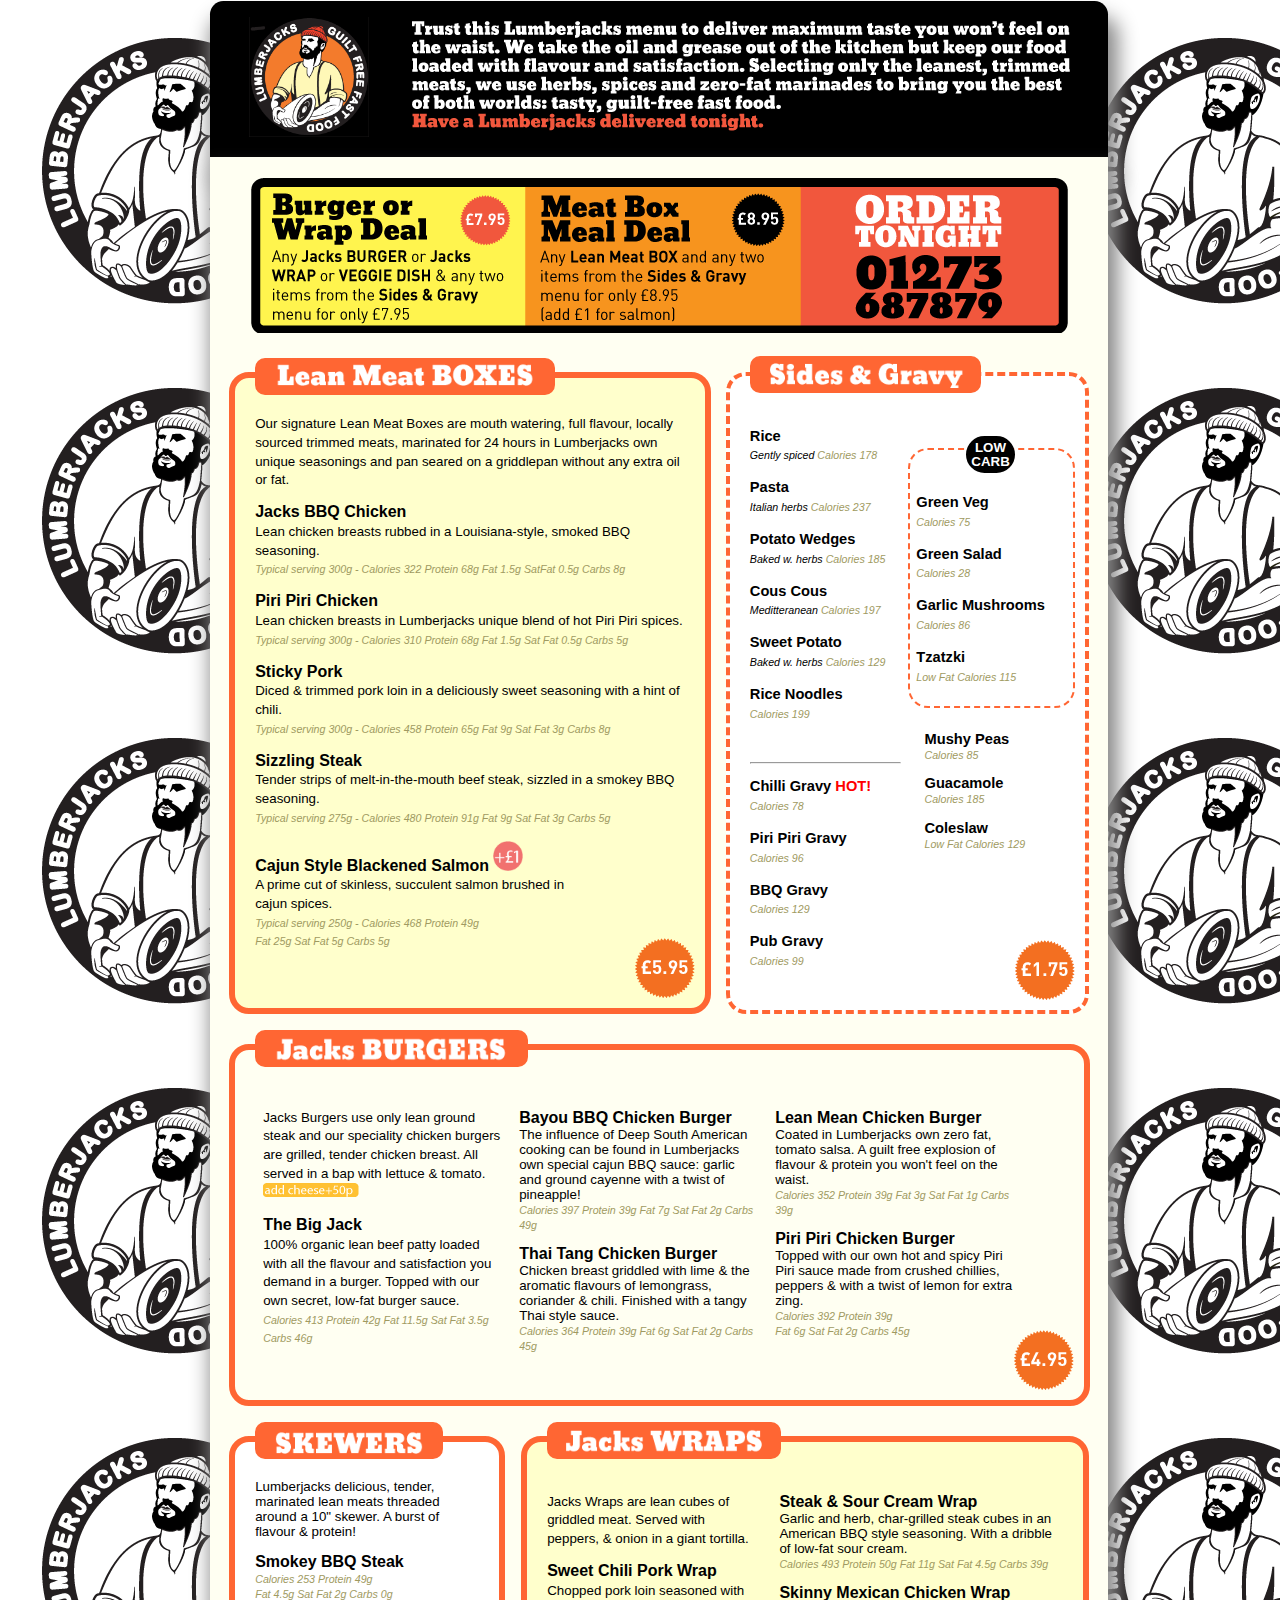
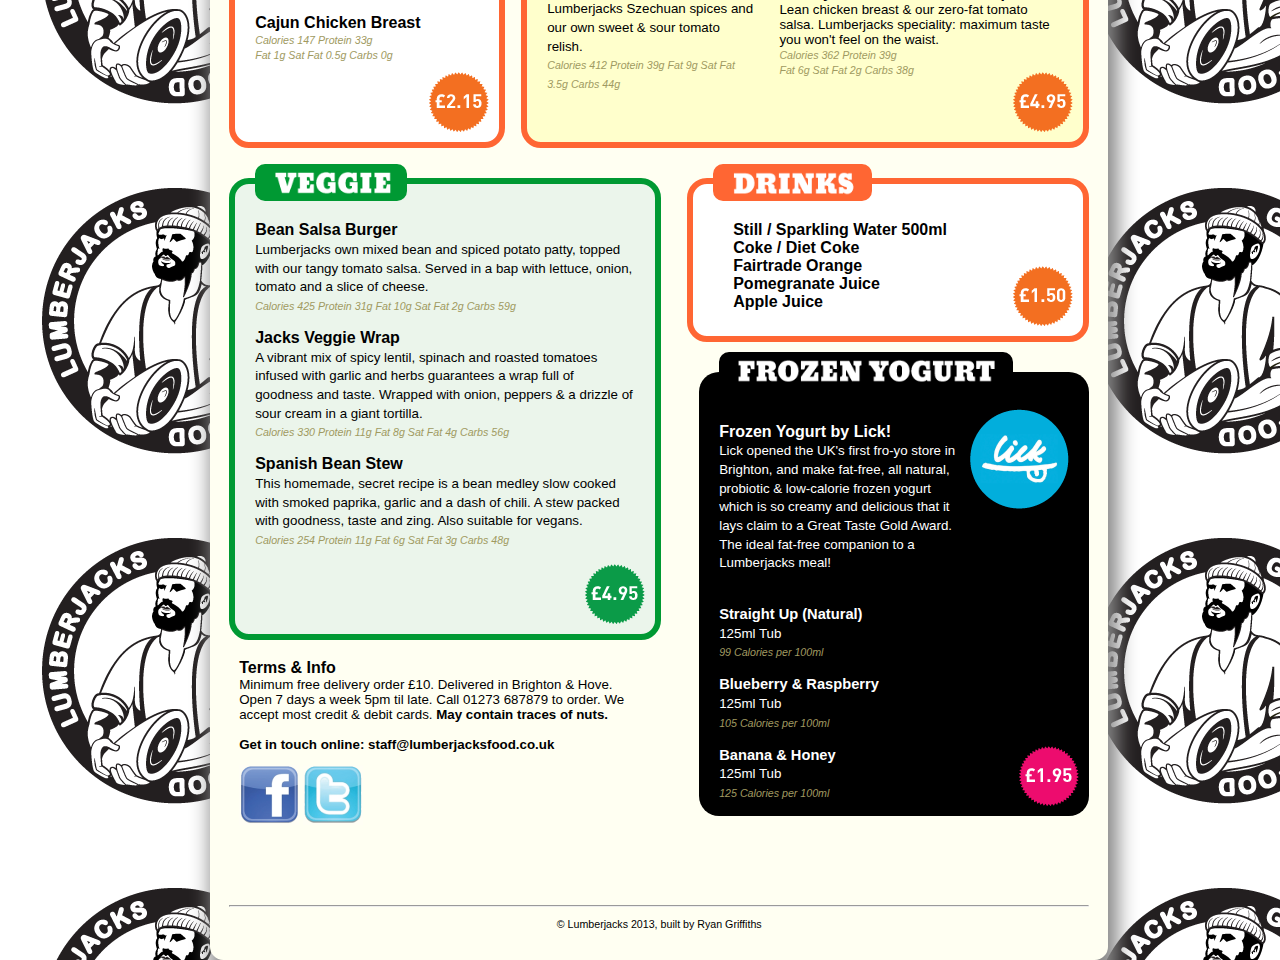
<file: index.html>
<!DOCTYPE html>
<html>
<head>

	<title>LumberJacks - Guilt Free Fast Food Brighton</title>
	<meta name="description" content="Guilt free fast food deliveres tonight in brighton and Hove. Lean meat boxes, burgers and wraps"/>
	<meta name="author" content="Ryan Griffiths" />
	<meta charset="UTF-8">
	<meta name="keywords" content="Lumberjacks, Brighton, Hove, Fast food, Takeaway, burgers, wraps, guilt-free">
	<link href='http://fonts.googleapis.com/css?family=Bevan' rel='stylesheet' type='text/css'>
	<link rel="stylesheet" href="lbstyles.css" type="text/css">
	
		
</head>
	

<body>
	<div id="wrapper">
	
		<div id="header">
			<div id="headermid" >
				<img id="banner" src="images/banner.png" alt="logo">
			</div>

			<div id="headerstrapleft">
				<p>
				<img id="toplogo" src="images/logocolor.gif" alt="logo">
				</p>
			</div>

		</div>

		<div id="floatBox">
			<a href="tel:01273687879"><div id="phone"></div> </a>
				<div id="mealdealbox">
					<img id="mealdealbanner" src="images/mealdealbanner.png" alt="logo" />	

				</div>
				
				<div id="topmenu">
		
					<div class="fieldset" id="leanmeat">
						<div class="legend"><img  id="menupng" src="images/leanmeatboxes.png" alt="lean meat title" height="25"/></div>
						<div class="menucontent">
							<p>
							Our signature Lean Meat Boxes are mouth watering, full flavour, locally sourced trimmed meats, marinated for 24 hours in Lumberjacks own unique seasonings 
							and pan seared on a griddlepan without any extra oil or fat.
							</p>
							<p> 
							<span id="bbqchic" class ="menutitle">Jacks BBQ Chicken</span><br />
							Lean chicken breasts rubbed in a Louisiana-style, smoked BBQ seasoning. <br />
							<span class ="nutrition">Typical serving 300g - Calories 322 Protein 68g Fat 1.5g SatFat 
							0.5g Carbs 8g</span> <br/>
							</p>
							<p> 
							<span class ="menutitle">Piri Piri Chicken</span><br />
							Lean chicken breasts in Lumberjacks unique blend of hot Piri Piri spices. <br />
							<span class ="nutrition">Typical serving 300g - Calories 310 Protein 68g Fat 1.5g Sat Fat 0.5g Carbs 5g 
							</span> <br/>
							</p>
							<p> 
							<span class ="menutitle">Sticky Pork</span><br />
							Diced & trimmed pork loin in a deliciously sweet seasoning with a hint of chili. <br />
							<span class ="nutrition">Typical serving 300g - Calories 458 Protein 65g Fat 9g Sat Fat 3g Carbs 8g </span> <br/>
							</p>
							<p> 
							<span class ="menutitle">Sizzling Steak</span><br />
							Tender strips of melt-in-the-mouth beef steak, sizzled in a smokey BBQ seasoning.<br />
			
							<span class ="nutrition">Typical serving 275g - Calories 480 Protein 91g Fat 9g Sat Fat 3g Carbs 5g 
							</span> <br/>
							</p>
							<p> 
							<span class ="menutitle">Cajun Style Blackened Salmon </span><img src="images/plus1.png" alt="add £1" width="30" height="30"/><br />
							A prime cut of skinless, succulent salmon brushed in <br/>cajun spices. <br />
							<span class ="nutrition">Typical serving 250g - Calories 468 Protein 49g <br />Fat 25g Sat Fat 5g Carbs 5g </span><br/>
							</p>
							<img class="leanmeatprice" src="images/595meatbox.png" alt="£5.95" width="60" height="60"/>
						</div>
					</div>
	
				
					<div class="fieldset" id="sidesandsauces">
				
						<div class="legend"><img  class="menupng" src="images/sides.png" alt="sides & sauces" height="25"/></div>

						<div id="sides" class="menucontent">
		
							<p> 
							<span class ="smallmenutitle">Rice</span><br />
							<span class ="nutrition"><span style="color:black;">Gently spiced </span>Calories 178</span><br />
							</p>
					
							<p> 
							<span class ="smallmenutitle">Pasta</span><br />
							<span class ="nutrition"><span style="color:black;">Italian herbs </span>Calories 237</span><br />
							</p>
							<p> 
							<span class ="smallmenutitle">Potato Wedges</span><br />
							<span class ="nutrition"><span style="color:black;">Baked w. herbs </span>Calories 185</span> <br/>
							</p>
							<p> 
							<span class ="smallmenutitle">Cous Cous</span><br />
							<span class ="nutrition"><span style="color:black;">Meditteranean </span>Calories 197</span> <br/>
							</p>
							<p> 
							<span class ="smallmenutitle">Sweet Potato</span><br />
							<span class ="nutrition"><span style="color:black;">Baked w. herbs </span>Calories 129</span> <br/>
							</p>
							<p> 
							<span class ="smallmenutitle">Rice Noodles</span><br />
							<span class ="nutrition">Calories 199</span> <br/>
							</p>
							<br/>
							<hr>
				
							<p> 
							<span class ="smallmenutitle">Chilli Gravy </span><span style="color:red; font-weight:bold; font-size:11pt;">HOT!</span><br />
							<span class ="nutrition">Calories 78</span> <br/>
							</p>
							<p> 
							<span class ="smallmenutitle">Piri Piri Gravy</span><br />
							<span class ="nutrition">Calories 96</span> <br/>
							</p>
							<p> 
							<span class ="smallmenutitle">BBQ Gravy</span><br />
							<span class ="nutrition">Calories 129</span> <br/>
							</p>
							<p>
							<span class ="smallmenutitle">Pub Gravy</span><br />
							<span class ="nutrition">Calories 99</span> <br/>
							</p>
							<img class="leanmeatprice" src="images/175sides.png" alt="£1.75" width="60" height="60"/>
						</div>
				
						<div class="fieldset" id="lowcarb">
							<div class="legend" id="lowcarbhead">LOW <br/>CARB</div>
							<div class="menucontent">
								<p> 
								<span class ="smallmenutitle">Green Veg</span><br />
								<span class ="nutrition">Calories 75</span><br />
								</p>
					
								<p> 
								<span class ="smallmenutitle">Green Salad</span><br />
								<span class ="nutrition">Calories 28</span><br />
								</p>
								<p> 
								<span class ="smallmenutitle">Garlic Mushrooms</span><br />
								<span class ="nutrition">Calories 86</span> <br/>
								</p>
								<p> 
								<span class ="smallmenutitle">Tzatzki</span><br />
								<span class ="nutrition">Low Fat Calories 115</span> <br/>
								</p>
							</div>	
						</div>
					
						<div style="float:right; margin-right:60px">
							<p> 
							<br />
							<span class ="smallmenutitle">Mushy Peas</span><br />
							<span class ="nutrition">Calories 85 </span><br />
							</p>
							<p> 
							<span class ="smallmenutitle">Guacamole</span><br />
							<span class ="nutrition">Calories 185 </span> <br/>
							</p>
							<p> 
							<span class ="smallmenutitle">Coleslaw</span><br />
							<span class ="nutrition">Low Fat Calories 129</span> <br/>
							</p>
						</div>
					</div>
				</div>
		
				<div id="middlemenu">
		
					<div class="fieldset" id="burgers">
						<div class="legend"><img  class="menupng" src="images/jacksburgers.png" alt="Burgers" height="25"/></div>
				
						<div id="burgercontentleft" class="menucontent">
							<p>
							Jacks Burgers use only lean ground steak and our speciality chicken burgers are grilled, tender chicken breast. All served in a bap with lettuce & tomato.
							<img src="images/addcheese.png" alt="£1 extra to add cheese"/>
				
							<p><span class ="menutitle">The Big Jack</span><br />
			
							100% organic lean beef patty loaded with all the flavour and satisfaction you demand in a burger. Topped with our own secret, low-fat burger sauce.
				
							<span class ="nutrition"><br />Calories 413  Protein 42g 
							Fat 11.5g Sat Fat 3.5g Carbs 46g </span> </p>
				
							</div>
							<div id="burgercontentmiddle">
							<p><span class ="menutitle">Bayou BBQ Chicken Burger</span><br />
			
							The influence of Deep South American 
							cooking can be found in Lumberjacks own special cajun BBQ sauce: garlic and ground cayenne with a twist of pineapple! 
				
							<span class ="nutrition"><br />Calories 397 Protein 39g Fat 7g Sat Fat 2g Carbs 49g</span> </p>
				
							<p><span class ="menutitle">Thai Tang Chicken Burger</span><br />
			
							Chicken breast griddled with lime & the aromatic flavours of lemongrass, coriander 
							& chili. Finished with a tangy Thai style sauce. 
				
							<span class ="nutrition"><br />Calories 364 Protein 39g Fat 6g Sat Fat 2g Carbs 45g </span> </p>
				
						</div>
				
						<div id="burgercontentright">
							<p><span class ="menutitle">Lean Mean Chicken Burger</span><br />
			
							Coated in Lumberjacks own zero fat, tomato salsa. A guilt free explosion of flavour & protein you won&#39;t feel on the waist. 
				
							<span class ="nutrition"><br />Calories 352 Protein 39g Fat 3g Sat Fat 1g Carbs 39g</span> </p>
				
							<p><span class ="menutitle">Piri Piri Chicken Burger</span><br />
			
							Topped with our own hot and spicy Piri Piri sauce made from crushed chillies, peppers
							& with a twist of lemon for extra zing. 
				
							<span class ="nutrition"><br />Calories 392 Protein 39g<br />
							Fat 6g Sat Fat 2g Carbs 45g </span> </p>
				
						</div>
			
						<img class="leanmeatprice" src="images/495wrapsburgers.png" alt="$4.95" width="60" height="60"/>
					</div>
				
					<div class="fieldset" id="wraps">
						<div class="legend"><img  class="menupng" src="images/jackswraps.png" alt="Wraps" height="25"/></div>
		
						<div id="wrapcontentleft" class="menucontent">
							<p>
							Jacks Wraps are lean cubes of griddled meat. Served with peppers, & onion in a giant tortilla.
							</p>
							<p><span class ="menutitle">Sweet Chili Pork Wrap</span><br />
			
							Chopped pork loin seasoned with Lumberjacks Szechuan spices and our own sweet & sour tomato relish.
				
							<span class ="nutrition"><br />Calories 412 Protein 39g
							Fat 9g Sat Fat 3.5g Carbs 44g </span> </p>
				
						</div>
				
				
						<div id="wrapcontentright">
							<p><span class ="menutitle">Steak & Sour Cream Wrap</span><br />
			
							Garlic and herb, char-grilled steak cubes in an American BBQ style seasoning. With a dribble of low-fat sour cream.
				
							<span class ="nutrition"><br />Calories 493  Protein 50g
							Fat 11g Sat Fat 4.5g Carbs 39g </span> </p>
				
							<p><span class ="menutitle">Skinny Mexican Chicken Wrap </span><br />
			
							Lean chicken breast & our zero-fat tomato salsa. Lumberjacks speciality: maximum taste you won&#39;t feel on the waist.
				
							<span class ="nutrition"><br />Calories 362 Protein 39g<br/>
							Fat 6g Sat Fat 2g Carbs 38g </span> </p>
				
						</div>
			
						<img class="leanmeatprice" src="images/495wrapsburgers.png" alt="£4.95" width="60" height="60"/>
					</div>		
				
					<div class="fieldset" id="skewers">
						<div class="legend" id="skewerslegend"><img class="menupng" src="images/skewers.png" alt="Skewers" height="25"/></div>
				
						<p>
						Lumberjacks delicious, tender, marinated lean meats threaded around a 10&quot; skewer. A burst of flavour & protein!
						</p>
						<p><span class ="menutitle">Smokey BBQ Steak</span><br />
			
						<span class ="nutrition">Calories 253 Protein 49g <br/>
							Fat 4.5g Sat Fat 2g Carbs 0g</span> </p>

						<p><span class ="menutitle">Cajun Chicken Breast</span><br />
			
						<span class ="nutrition">Calories 147 Protein 33g<br/>
						Fat 1g Sat Fat 0.5g Carbs 0g 
						</span> </p>
						<img class="leanmeatprice" src="images/215skew.png" alt="£2.15" width="60" height="60"/>
					</div>
		
					<div class="fieldset" id="veggie">
						<div class="legend" id= "veggielegend"><img class="menupng" src="images/veggie.png" alt=" Veggie" height="25"/></div>
						<div class="menucontent">
		
							<p><span class ="menutitle">Bean Salsa Burger</span><br />
			
							Lumberjacks own mixed bean and spiced potato patty, topped with our tangy tomato salsa. Served in a bap with lettuce, onion, tomato and a slice of cheese.
				
							<span class ="nutrition"><br/>Calories 425 Protein 31g Fat 10g Sat Fat 2g Carbs 59g </span> </p>
				
							<p><span class ="menutitle">Jacks Veggie Wrap</span><br />
			
							A vibrant mix of spicy lentil, spinach and roasted tomatoes infused with garlic and herbs guarantees a wrap full of goodness and taste. Wrapped with onion, peppers & a drizzle of sour cream in a giant tortilla.
				
							<span class ="nutrition"><br/>Calories 330 Protein 11g Fat 8g Sat Fat 4g Carbs 56g </span> </p>
				
							<p><span class ="menutitle">Spanish Bean Stew</span><br />
			
							This homemade, secret recipe is a bean medley slow cooked with smoked paprika, garlic and a dash of chili. A stew packed with goodness, taste and zing.
							Also suitable for vegans.
				
							<span class ="nutrition"><br/>Calories 254 Protein 11g Fat 6g Sat Fat 3g Carbs 48g </span> </p>
							<img class="leanmeatprice" src="images/495veggie.png" alt="£4.95" width="60" height="60"/>
						</div>
					</div>
				
					<div class="fieldset" id="drinksfield">
						<div class="legend"><img class="menupng" src="images/drinks.png" alt="Drinks" height="25"/></div>
		
						<div id="drinks">
							
							Still / Sparkling Water 500ml <br />
							Coke / Diet Coke <br />
							Fairtrade Orange <br />
							Pomegranate Juice <br />
							Apple Juice <br />
						
						</div>
						<img class="leanmeatprice" src="images/drinks150.png" alt=" £1.50" width="60" height="60"/>
					</div>		

					<div id="lickfield">
					<div class="fieldset" id="lickfs">
						<div class="legend" id="licklegend"><img class="menupng" src="images/froyo.png" alt="Froyo" height="25"/></div>
			
						<a href="http://lickyogurt.com" title="More Lick" target="new"><img style="float:right" class="lickphoto" src="images/licklogo.png" alt="logo"/></a>			
						<div id="lickcontent">
			
							<p><span class ="menutitle">Frozen Yogurt by Lick! </span><br />
			
							Lick opened the UK&#39;s first fro-yo store
							in Brighton, and make fat-free, all natural, 
							probiotic & low-calorie frozen yogurt which 
							is so creamy and delicious that it lays claim 
							to a Great Taste Gold Award. The ideal fat-free 
							companion to a Lumberjacks meal!

							</p>
							
							
							<p><br/> 
							<span class ="smallmenutitle">Straight Up (Natural)</span><br />
							<span style="font-size:10pt;">125ml Tub</span><br />
							<span class ="nutrition">99 Calories per 100ml</span> <br/>
							</p>
				
							<p> 
							<span class ="smallmenutitle">Blueberry & Raspberry</span><br />
							<span style="font-size:10pt;">125ml Tub</span><br />
							<span class ="nutrition">105 Calories per 100ml</span> <br/>
							</p>
				
							<p> 
							<span class ="smallmenutitle">Banana & Honey</span><br />
							<span style="font-size:10pt;">125ml Tub</span><br />
							<span class ="nutrition">125 Calories per 100ml</span> <br/>
							</p>
			
							<img class="leanmeatprice" src="images/195lick.png" alt="£1.95" width="60" height="60"/>
				
						</div>
					</div>

				</div>	

				<div id="termsAndInfo">
				
					<p>
					<span class ="menutitle">Terms & Info </span><br />
					Minimum free delivery order &pound;10. Delivered in Brighton & Hove. Open 7 days a week 5pm til late. Call <a href="tel:01273687879">01273 687879</a> to order.
					We accept most credit & debit cards. <strong>May contain traces of nuts.<br /><br/>
					Get in touch online: <a href="mailto:staff@lumberjacksfood.co.uk?Subject=Website%20Contact" target="_top">staff@lumberjacksfood.co.uk</a> </strong>
					</p>
					<a href="http://facebook.com/lumberjacksfood" target="new"><img class="lickphoto" src="images/facebooklogo.png" alt="Facebook" width="60" height="60"/></a>
					<a href="http://twitter.com/lumberjacksfood" target="new"><img class="lickphoto" src="images/twitterlogo.png" alt="Twitter" width="60" height="60"/></a>
				</div>
			</div>			
			<div class="footer">
				<hr />
				<p>&copy; Lumberjacks 2013, built by <a id="mailRyan" href="mailto:rdg10@uni.brighton.ac.uk">Ryan Griffiths</a></p>
			</div>	
		</div>
	</div>
	
</body>
		
</html>
</file>
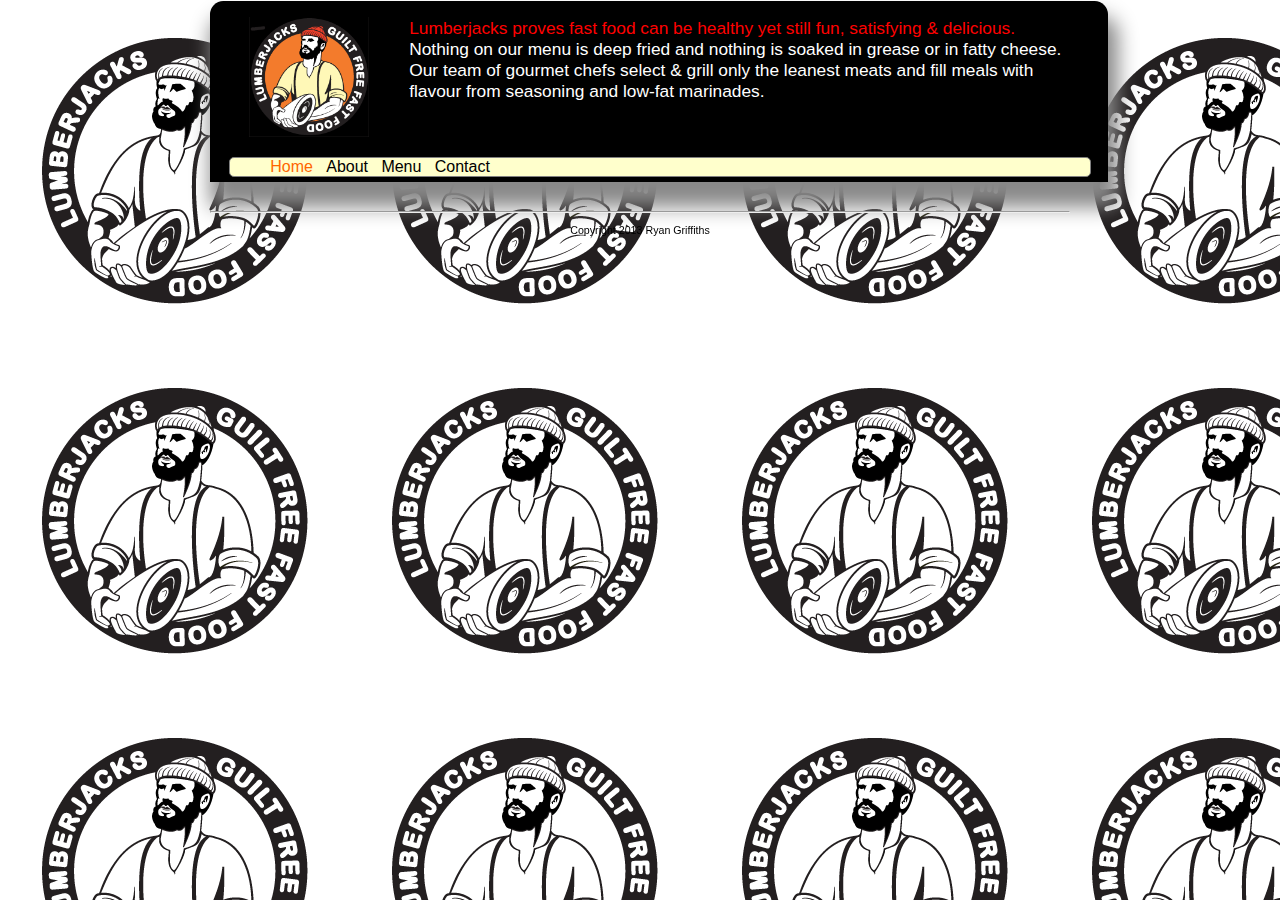
<file: About.html>
<!DOCTYPE html PUBLIC "-//W3C//DTD XHTML 1.1//EN"
"http://www.w3.org/TR/xhtml11/DTD/xhtml11.dtd">

<html xmlns="http://www.w3.org/1999/xhtml" xml:lang="en">
<head>

	<title>LumberJacks Welcome Page</title>
	<meta name="description" content="Lumberjacks homepage test"/>
	<meta name="author" content="Ryan Griffiths" />
	<link href='http://fonts.googleapis.com/css?family=Bevan' rel='stylesheet' type='text/css'>
	<link rel="stylesheet" href="lbstyles.css" type="text/css"></link>
	
		
</head>
	

<body>
	<div id="wrapper">
	
	<div id="header">
	<div id="headermid" >
	<p>
	<span style="color:red;" >Lumberjacks proves fast food can be healthy yet still fun, satisfying & delicious. </span>
	<br />
	Nothing on our menu is deep fried and nothing is soaked in grease or in fatty cheese. 
	<br/>Our team of gourmet chefs
	select & grill only the leanest meats and fill meals with flavour from seasoning and low-fat marinades.
	</p>
	
	</div>
	

	
	<div id="headerstrapleft">
	<p>
	<img id="toplogo" src="images/logocolor.gif" alt="logo" height="120" width="120">
	</p>
	</div>
		<div id="nav">
		
		<ul class="navbar">
		<a href="index.html"><li class="navbar" style="color:#ff6600;">Home</li></a>&nbsp;&nbsp;
		<a href="about.html"><li class="navbar">About</li></a>&nbsp;&nbsp;
		<a href="menu.html"><li class="navbar">Menu</li></a>&nbsp;&nbsp;
		<a href="contact.html"><li class="navbar">Contact</li></a>&nbsp;&nbsp;
		
		
		</ul>
		
		</div>
	
	
	</div>
	
	
					
	<div class="footer">
	<br />
	<br />
	<hr />
	<p>Copyright 2013 Ryan Griffiths</p>
	</div>	
	</div>
</div>
	
	</body>
		

</html>
</file>
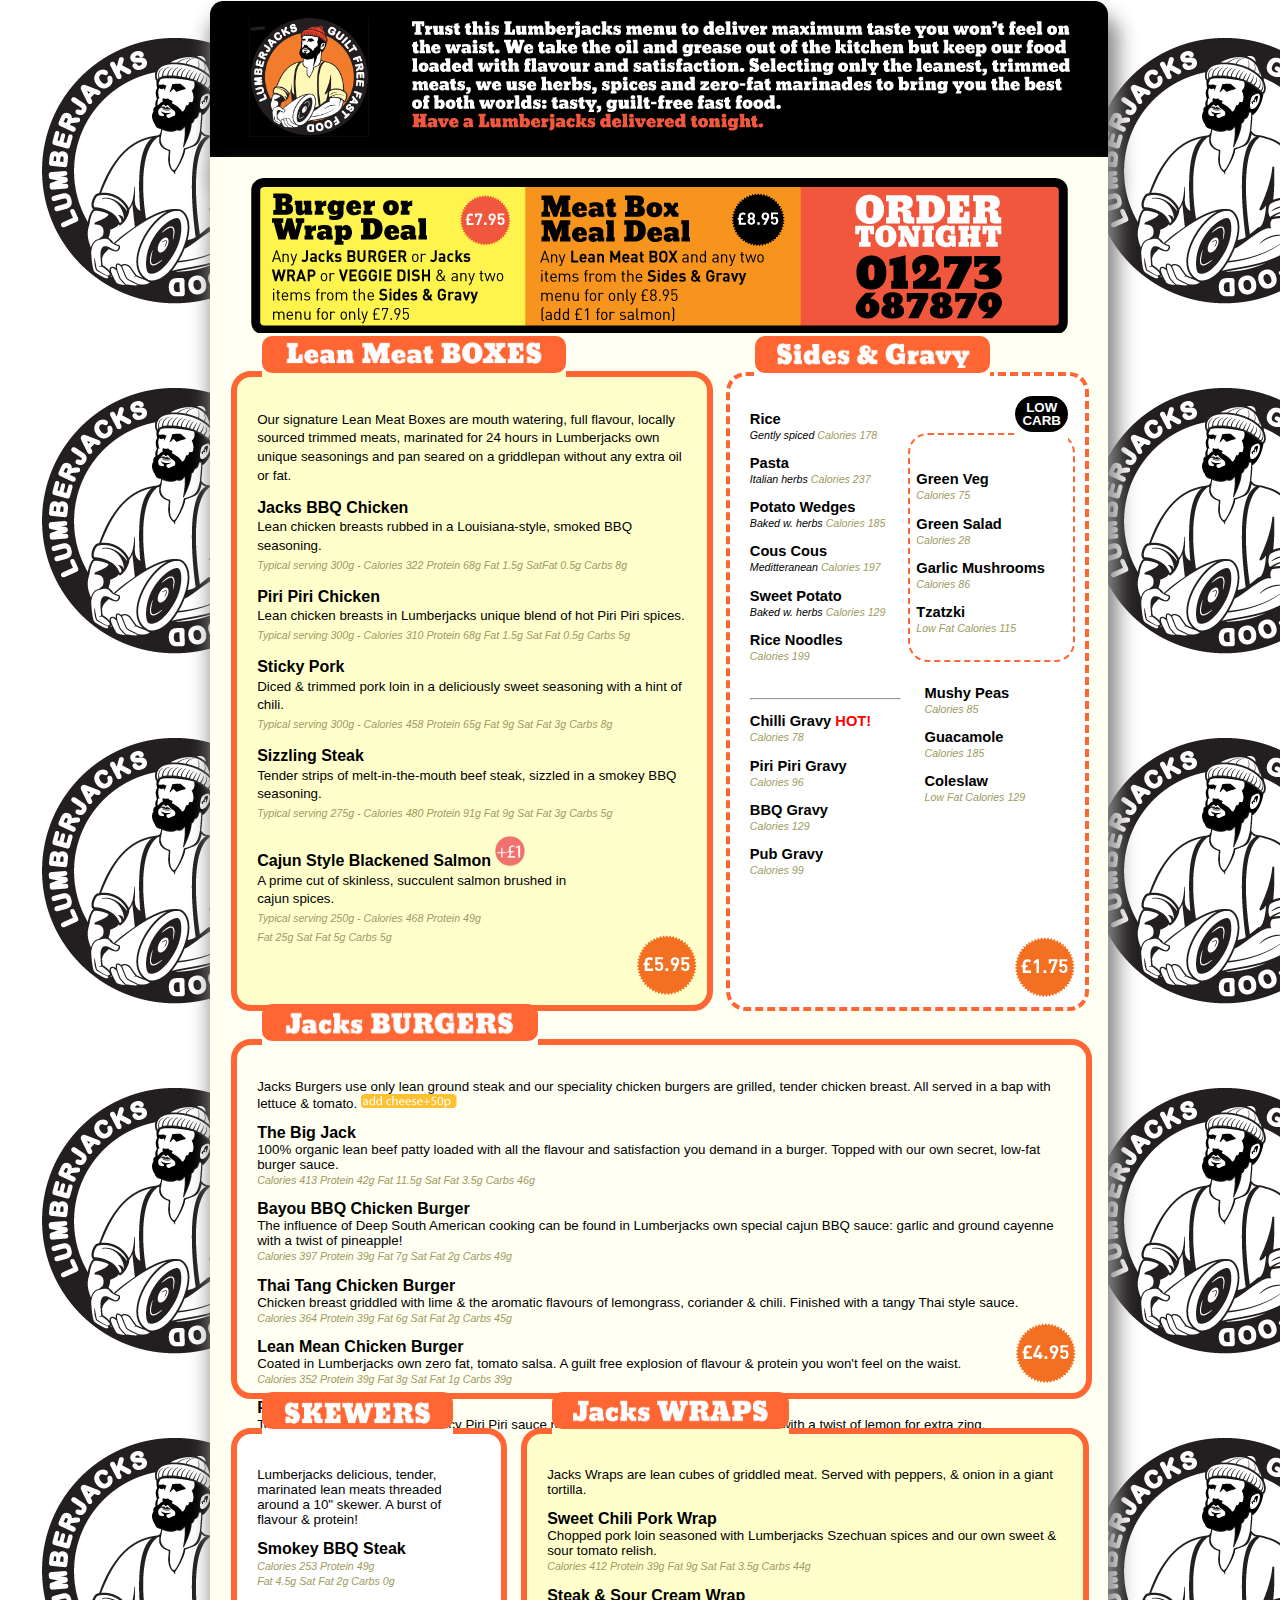
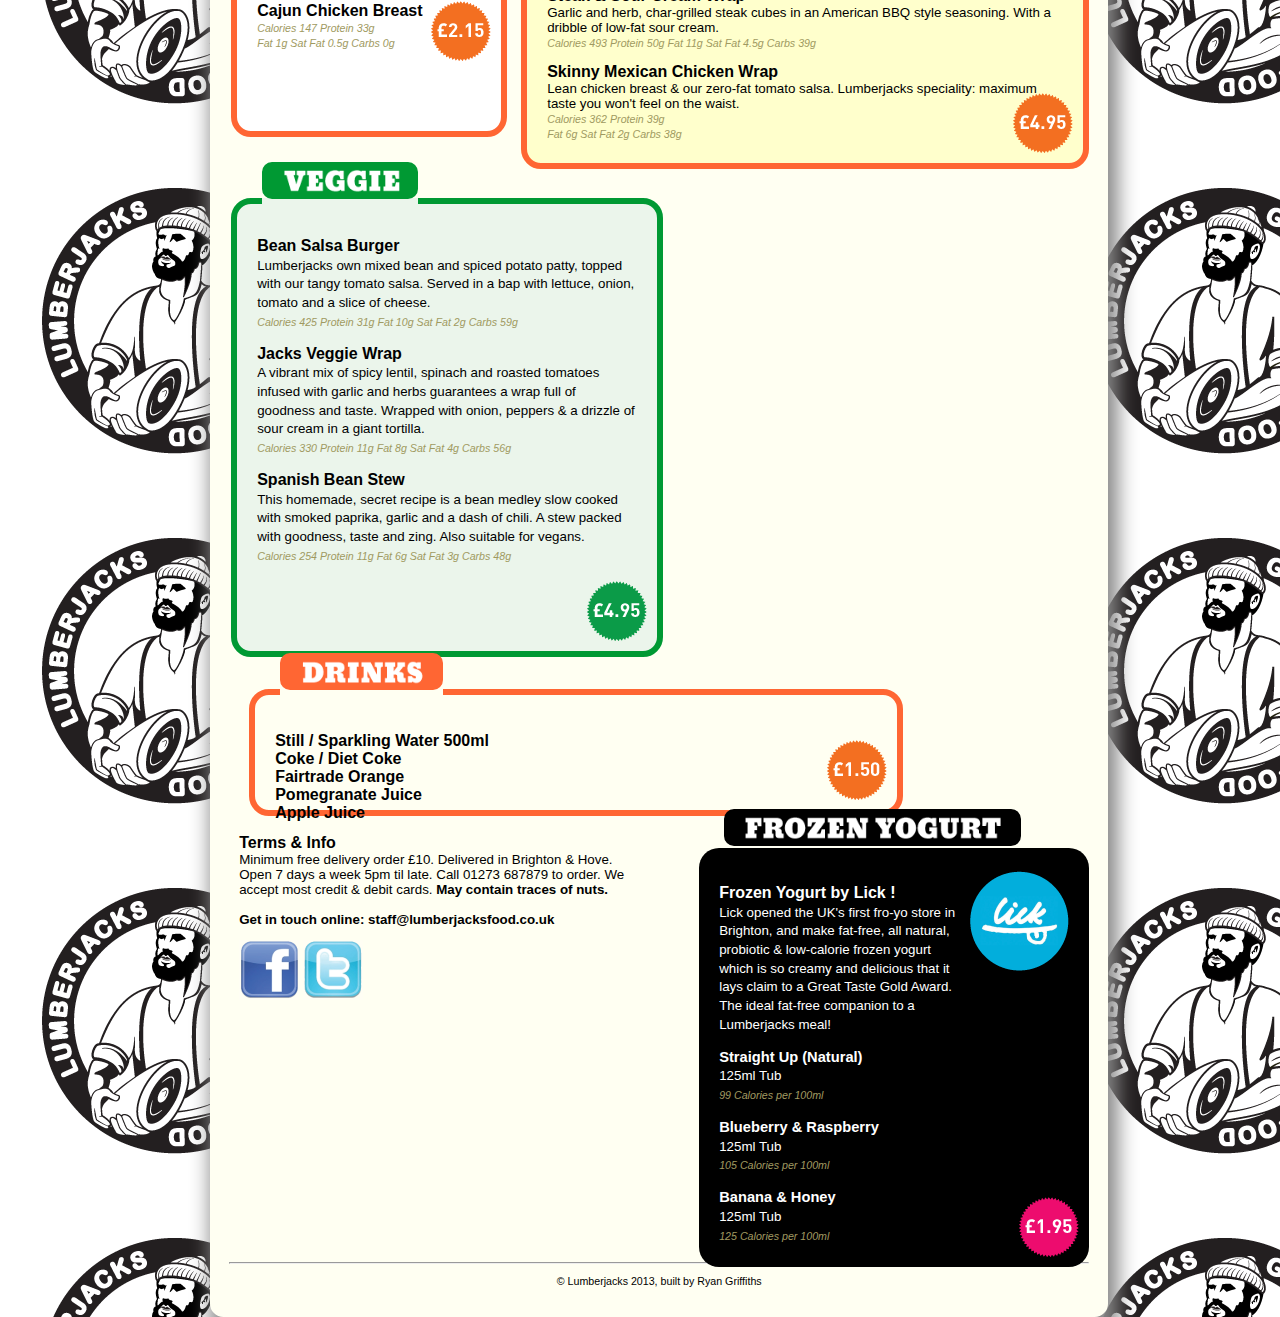
<file: indexsafe.html>
<!DOCTYPE html>
<html>
<head>

	<title>LumberJacks - Guilt Free Fast Food Brighton</title>
	<meta name="description" content="Guilt free fast food deliveres tonight in brighton and Hove. Lean meat boxes, burgers and wraps"/>
	<meta name="author" content="Ryan Griffiths" />
	<meta charset="UTF-8">
	<meta name="keywords" content="Lumberjacks, Brighton, Hove, Fast food, Takeaway, burgers, wraps, guilt-free">
	<link href='http://fonts.googleapis.com/css?family=Bevan' rel='stylesheet' type='text/css'>
	<link rel="stylesheet" href="lbstyles.css" type="text/css">
	
		
</head>
	

<body>
	<div id="wrapper">
	
	<div id="header">
	<div id="headermid" >
<!--	<p>
	Trust this Lumberjacks menu to deliver maximum taste you won&#39;t feel on the waist. We take the oil and grease out of the kitchen but keep our food loaded with flavour and satisfaction. Selecting only the leanest, trimmed meats, we use herbs, spices and zero-fat marinades to bring you the best of both worlds: tasty, guilt-free fast food.
<span style="color:#F1583C;"> <br />Have a Lumberjacks delivered tonight. </span<
	</p> -->
	<img id="banner" src="images/banner.png" alt="logo">
	</div>

	<div id="headerstrapleft">
	<p>
	<img id="toplogo" src="images/logocolor.gif" alt="logo" height="120" width="120">
	</p>
	</div>
	<!--	<div id="nav">
		
		<ul class="navbar">
		<a href="index.html"><li class="navbar" style="color:#ff6600;">Home</li></a>&nbsp;&nbsp;
		<li class="navbar">About</li>&nbsp;&nbsp;
		<li class="navbar">Contact</li>&nbsp;&nbsp; 
		
		
		</ul>
		
		</div>
		-->
	
	</div>

	<div id="floatBox">
	<a href="tel:01273687879"><div style=" width:300px; height:130px; position:absolute; top:190px; right:120px;"></div> </a>
	<div style="margin-left:20px;">
	<img id="mealdealbanner" src="images/mealdealbanner.png" alt="logo" />	
	<!--	<div id="mealdeal1">
		<img id="mealdealprice" src="images/red795.png" width="60" height="60"/>
		<span style = "font-size:18pt; font-family:bevan; line-height:140%;"><b>Burger or <br />Wrap Deal
			</b>
		</span>
			<br/>
			Any <strong>Jacks BURGER </strong> or <strong>Jacks WRAP </strong>or VEGGIE DISH & any two items from the <strong>Sides & Gravy </strong>menu for only &pound7.95
			
		</div>
		
		<div id="mealdeal2">
		<img id="mealdealprice" src="images/blk895.png" width="60" height="60"/>
		<span style = "font-size:18pt; font-family:bevan;line-height:140%"><b>Meat Box <br /> Meal Deal
			</b>
		</span>
			<br/>
			Any <strong>Lean Meat BOX </strong>and any 
two items from the <strong>Sides & 
Gravy</strong> menu for only &pound8.95
<br />(add &pound1 for salmon)
			
		</div>
		
		
		<div id="ordertonight">
		
			<span style="font-size:26pt; color:white;" >
			ORDER <br/></span>
			<span style="font-size:19.5pt; color:white;">
			TONIGHT<br/></span>
			<span style="font-size:37pt; color:black;">01273<br/></span>
			<span style="font-size:28pt; color:black;">687879</span>

<img  id="menupng" src="images/leanmeatboxes.png" alt="lean meat title" height="25"/>
		</div>
	-->

	</div>
	
	
	
	
	<div id="topmenu">
		
				<fieldset id="leanmeat">
				<legend><img  id="menupng" src="images/leanmeatboxes.png" alt="lean meat title" height="25"/></legend>
				<div class="linespaced">
				<p>
				Our signature Lean Meat Boxes are mouth watering, full flavour, locally sourced trimmed meats, marinated for 24 hours in Lumberjacks own unique seasonings 
and pan seared on a griddlepan without any extra oil or fat.
				</p>
				<p> 
				<span id="bbqchic" class ="menutitle">Jacks BBQ Chicken</span><br />
				Lean chicken breasts rubbed in a Louisiana-style, smoked BBQ seasoning. <br />
				<span class ="nutrition">Typical serving 300g - Calories 322 Protein 68g Fat 1.5g SatFat 
				0.5g Carbs 8g</span> <br/>
				</p>
				<p> 
				<span class ="menutitle">Piri Piri Chicken</span><br />
				Lean chicken breasts in Lumberjacks unique blend of hot Piri Piri spices. <br />
				<span class ="nutrition">Typical serving 300g - Calories 310 Protein 68g Fat 1.5g Sat Fat 0.5g Carbs 5g 
				</span> <br/>
				</p>
				<p> 
				<span class ="menutitle">Sticky Pork</span><br />
				Diced & trimmed pork loin in a deliciously sweet seasoning with a hint of chili. <br />
				<span class ="nutrition">Typical serving 300g - Calories 458 Protein 65g Fat 9g Sat Fat 3g Carbs 8g </span> <br/>
				</p>
				<p> 
				<span class ="menutitle">Sizzling Steak</span><br />
				Tender strips of melt-in-the-mouth beef steak, sizzled in a smokey BBQ seasoning.<br />
			
				<span class ="nutrition">Typical serving 275g - Calories 480 Protein 91g Fat 9g Sat Fat 3g Carbs 5g 
		</span> <br/>
				</p>
				<p> 
				<span class ="menutitle">Cajun Style Blackened Salmon </span><img src="images/plus1.png" alt="add £1" width="30" height="30"/><br />
				A prime cut of skinless, succulent salmon brushed in <br/>cajun spices. <br />
				<span class ="nutrition">Typical serving 250g - Calories 468 Protein 49g <br />Fat 25g Sat Fat 5g Carbs 5g </span><br/>
				</p>
				<img class="leanmeatprice" src="images/595meatbox.png" alt="£5.95" width="60" height="60"/>
				</div>
				</fieldset>
	
				
				<fieldset id="sidesandsauces">
				
				<legend ><img  class="menupng" src="images/sides.png" alt="sides & sauces" height="25"/></legend>
		
				
					<div id="sides">
		
					<p> 
					<span class ="smallmenutitle">Rice</span><br />
					<span class ="nutrition"><span style="color:black;">Gently spiced </span>Calories 178</span><br />
					</p>
					
					<p> 
					<span class ="smallmenutitle">Pasta</span><br />
					<span class ="nutrition"><span style="color:black;">Italian herbs </span>Calories 237</span><br />
					</p>
					<p> 
					<span class ="smallmenutitle">Potato Wedges</span><br />
					<span class ="nutrition"><span style="color:black;">Baked w. herbs </span>Calories 185</span> <br/>
					</p>
					<p> 
					<span class ="smallmenutitle">Cous Cous</span><br />
					<span class ="nutrition"><span style="color:black;">Meditteranean </span>Calories 197</span> <br/>
					</p>
					<p> 
					<span class ="smallmenutitle">Sweet Potato</span><br />
					<span class ="nutrition"><span style="color:black;">Baked w. herbs </span>Calories 129</span> <br/>
					</p>
					<p> 
					<span class ="smallmenutitle">Rice Noodles</span><br />
					<span class ="nutrition">Calories 199</span> <br/>
					</p>
					<br/>
					<hr>
				
					<p> 
					<span class ="smallmenutitle">Chilli Gravy </span><span style="color:red; font-weight:bold; font-size:11pt;">HOT!</span><br />
					<span class ="nutrition">Calories 78</span> <br/>
					</p>
					<p> 
					<span class ="smallmenutitle">Piri Piri Gravy</span><br />
					<span class ="nutrition">Calories 96</span> <br/>
					</p>
					<p> 
					<span class ="smallmenutitle">BBQ Gravy</span><br />
					<span class ="nutrition">Calories 129</span> <br/>
					</p>
					<p>
					<span class ="smallmenutitle">Pub Gravy</span><br />
					<span class ="nutrition">Calories 99</span> <br/>
					</p>
					<img class="leanmeatprice" src="images/175sides.png" alt="£1.75" width="60" height="60"/>
					</div>
				
					<fieldset id="lowcarb">
					<legend id="lowcarbhead">LOW <br/>CARB</legend>
					
					<p> 
					<span class ="smallmenutitle">Green Veg</span><br />
					<span class ="nutrition">Calories 75</span><br />
					</p>
					
					<p> 
					<span class ="smallmenutitle">Green Salad</span><br />
					<span class ="nutrition">Calories 28</span><br />
					</p>
					<p> 
					<span class ="smallmenutitle">Garlic Mushrooms</span><br />
					<span class ="nutrition">Calories 86</span> <br/>
					</p>
					<p> 
					<span class ="smallmenutitle">Tzatzki</span><br />
					<span class ="nutrition">Low Fat Calories 115</span> <br/>
					</p>
					</fieldset>
					
					<div style="float:right; margin-right:60px">
					<p> 
					<br />
					<span class ="smallmenutitle">Mushy Peas</span><br />
					<span class ="nutrition">Calories 85 </span><br />
					</p>
					<p> 
					<span class ="smallmenutitle">Guacamole</span><br />
					<span class ="nutrition">Calories 185 </span> <br/>
					</p>
					<p> 
					<span class ="smallmenutitle">Coleslaw</span><br />
					<span class ="nutrition">Low Fat Calories 129</span> <br/>
					</p>
				</div>
				</fieldset>
		</div>
		
		<div id="middlemenu">
		
				<fieldset id="burgers">
				<legend><img  class="menupng" src="images/jacksburgers.png" alt="Burgers" height="25"/></legend>
				
				<div class="burgercontentleft">
				<p>
				Jacks Burgers use only lean ground steak and our speciality chicken burgers are grilled, tender chicken breast. All served in a bap with lettuce & tomato.
				<img src="images/addcheese.png" alt="£1 extra to add cheese"/>
				
				<p><span class ="menutitle">The Big Jack</span><br />
			
				100% organic lean beef patty loaded with all the flavour and satisfaction you demand in a burger. Topped with our own secret, low-fat burger sauce.
				
				<span class ="nutrition"><br />Calories 413  Protein 42g 
				Fat 11.5g Sat Fat 3.5g Carbs 46g </span> </p>
				
				</div>
				<div class="burgercontentmiddle">
				<p><span class ="menutitle">Bayou BBQ Chicken Burger</span><br />
			
				The influence of Deep South American 
cooking can be found in Lumberjacks own special cajun BBQ sauce: garlic and ground cayenne with a twist of pineapple! 
				
				<span class ="nutrition"><br />Calories 397 Protein 39g Fat 7g Sat Fat 2g Carbs 49g</span> </p>
				
				<p><span class ="menutitle">Thai Tang Chicken Burger</span><br />
			
				Chicken breast griddled with lime & the aromatic flavours of lemongrass, coriander 
& chili. Finished with a tangy Thai style sauce. 
				
				<span class ="nutrition"><br />Calories 364 Protein 39g Fat 6g Sat Fat 2g Carbs 45g </span> </p>
				
				</div>
				
				<div class="burgercontentright">
				<p><span class ="menutitle">Lean Mean Chicken Burger</span><br />
			
				Coated in Lumberjacks own zero fat, tomato salsa. A guilt free explosion of flavour & protein you won&#39;t feel on the waist. 
				
				<span class ="nutrition"><br />Calories 352 Protein 39g Fat 3g Sat Fat 1g Carbs 39g</span> </p>
				
				<p><span class ="menutitle">Piri Piri Chicken Burger</span><br />
			
				Topped with our own hot and spicy Piri Piri sauce made from crushed chillies, peppers
& with a twist of lemon for extra zing. 
				
				<span class ="nutrition"><br />Calories 392 Protein 39g<br />
Fat 6g Sat Fat 2g Carbs 45g </span> </p>
				
				</div>
			
				<img class="leanmeatprice" src="images/495wrapsburgers.png" alt="$4.95" width="60" height="60"/>
				</fieldset>
				
				<fieldset id="wraps">
				<legend><img  class="menupng" src="images/jackswraps.png" alt="Wraps" height="25"/></legend>
		
				<div class="wrapcontentleft">
				<p>
				Jacks Wraps are lean cubes of griddled meat. Served with peppers, & onion in a giant tortilla.
				</p>
				<p><span class ="menutitle">Sweet Chili Pork Wrap</span><br />
			
			Chopped pork loin seasoned with Lumberjacks Szechuan spices and our own sweet & sour tomato relish.
				
				<span class ="nutrition"><br />Calories 412 Protein 39g
Fat 9g Sat Fat 3.5g Carbs 44g </span> </p>
				
				</div>
				
				
				<div class="wrapcontentright">
				<p><span class ="menutitle">Steak & Sour Cream Wrap</span><br />
			
				Garlic and herb, char-grilled steak cubes in an American BBQ style seasoning. With a dribble of low-fat sour cream.
				
				<span class ="nutrition"><br />Calories 493  Protein 50g
Fat 11g Sat Fat 4.5g Carbs 39g </span> </p>
				
				<p><span class ="menutitle">Skinny Mexican Chicken Wrap </span><br />
			
				Lean chicken breast & our zero-fat tomato salsa. Lumberjacks speciality: maximum taste you won&#39;t feel on the waist.
				
				<span class ="nutrition"><br />Calories 362 Protein 39g<br/>
Fat 6g Sat Fat 2g Carbs 38g </span> </p>
				
				</div>
			
				<img class="leanmeatprice" src="images/495wrapsburgers.png" alt="£4.95" width="60" height="60"/>
				</fieldset>		
				
				<fieldset id="skewers">
				<legend id= "skewerslegend"><img class="menupng" src="images/skewers.png" alt="Skewers" height="25"/></legend>
				
				<p>
				Lumberjacks delicious, tender, marinated lean meats threaded around a 10&quot; skewer. A burst of flavour & protein!
				</p>
				<p><span class ="menutitle">Smokey BBQ Steak</span><br />
				
				<span class ="nutrition">Calories 253 Protein 49g <br/>
					Fat 4.5g Sat Fat 2g Carbs 0g</span> </p>

				<p><span class ="menutitle">Cajun Chicken Breast</span><br />
				
				<span class ="nutrition">Calories 147 Protein 33g<br/>
Fat 1g Sat Fat 0.5g Carbs 0g 
</span> </p>
<img class="leanmeatprice" src="images/215skew.png" alt="£2.15" width="60" height="60"/>
				</fieldset>
		
				<fieldset id="veggie">
				<legend id= "veggielegend"><img class="menupng" src="images/veggie.png" alt=" Veggie" height="25"/></legend>
		<div class="linespaced">
		
				<p><span class ="menutitle">Bean Salsa Burger</span><br />
			
				Lumberjacks own mixed bean and spiced potato patty, topped with our tangy tomato salsa. Served in a bap with lettuce, onion, tomato and a slice of cheese.
				
				<span class ="nutrition"><br/>Calories 425 Protein 31g Fat 10g Sat Fat 2g Carbs 59g </span> </p>
				
				<p><span class ="menutitle">Jacks Veggie Wrap</span><br />
			
				A vibrant mix of spicy lentil, spinach and roasted tomatoes infused with garlic and herbs guarantees a wrap full of goodness and taste. Wrapped with onion, peppers & a drizzle of sour cream in a giant tortilla.
				
				<span class ="nutrition"><br/>Calories 330 Protein 11g Fat 8g Sat Fat 4g Carbs 56g </span> </p>
				
				<p><span class ="menutitle">Spanish Bean Stew</span><br />
			
				This homemade, secret recipe is a bean medley slow cooked with smoked paprika, garlic and a dash of chili. A stew packed with goodness, taste and zing.
Also suitable for vegans.
				
				<span class ="nutrition"><br/>Calories 254 Protein 11g Fat 6g Sat Fat 3g Carbs 48g </span> </p>
				<img class="leanmeatprice" src="images/495veggie.png" alt="£4.95" width="60" height="60"/>
				</div>
				</fieldset>
				
				<fieldset id="drinks">
				<legend><img class="menupng" src="images/drinks.png" alt="Drinks" height="25"/></legend>
		
				<div class="drinks">
			
			
				<p><span>
				Still / Sparkling Water 500ml <br />
				Coke / Diet Coke <br />
				Fairtrade Orange <br />
				Pomegranate Juice <br />
				Apple Juice <br />
				</span>
				 </p>
				
				</div>
				<img class="leanmeatprice" src="images/drinks150.png" alt=" £1.50" width="60" height="60"/>
				</fieldset>		
			
			
			
			<div id="lickfield">
			<fieldset id="lickfs">
			<legend id="licklegend"><img class="menupng" src="images/froyo.png" alt="Froyo" height="25"/></legend>
			
		<a href="http://lickyogurt.com" title="More Lick" target="new"><img style="float:right" class="lickphoto" src="images/licklogo.png" alt="logo"/></a>
		<!--	<a href="http://lickyogurt.com" title="More Lick" target="new"><img id="lickphoto" src="images/lickunlinked.jpg" width="300" height="200"/></a>  -->
			
			<div id="lickcontent" style="float:left;">
			
			<p><span class ="menutitle">Frozen Yogurt by Lick ! </span><br />
			
				Lick opened the UK&#39;s first fro-yo store
in Brighton, and make fat-free, all natural, 
probiotic & low-calorie frozen yogurt which 
is so creamy and delicious that it lays claim 
to a Great Taste Gold Award. The ideal fat-free 
companion to a Lumberjacks meal!

			</p>
			
				<p> 
				<span class ="smallmenutitle">Straight Up (Natural)</span><br />
				<span style="font-size:10pt;">125ml Tub</span><br />
				<span class ="nutrition">99 Calories per 100ml</span> <br/>
				</p>
				
				<p> 
				<span class ="smallmenutitle">Blueberry & Raspberry</span><br />
				<span style="font-size:10pt;">125ml Tub</span><br />
				<span class ="nutrition">105 Calories per 100ml</span> <br/>
				</p>
				
				<p> 
				<span class ="smallmenutitle">Banana & Honey</span><br />
				<span style="font-size:10pt;">125ml Tub</span><br />
				<span class ="nutrition">125 Calories per 100ml</span> <br/>
				</p>
			
				<img class="leanmeatprice" src="images/195lick.png" alt="£1.95" width="60" height="60"/>
				
			</div>
	</fieldset>
			
			
			</div>	

			<div style="background:clear; width:400px; height:250px; float:left; margin:10px; font-family:arial; font-size:10pt;">
				
				<p>
			<span class ="menutitle">Terms & Info </span><br />
Minimum free delivery order &pound;10. Delivered in Brighton & Hove. Open 7 days a week 5pm til late. Call <a href="tel:01273687879">01273 687879</a> to order.
We accept most credit & debit cards. <strong>May contain traces of nuts.<br /><br/>
Get in touch online: <a href="mailto:staff@lumberjacksfood.co.uk?Subject=Website%20Contact" target="_top">staff@lumberjacksfood.co.uk</a> </strong>
				</p>
			<a href="http://facebook.com/lumberjacksfood" target="new"><img class="lickphoto" src="images/facebooklogo.png" alt="Facebook" width="60" height="60"/></a>
			<a href="http://twitter.com/lumberjacksfood" target="new"><img class="lickphoto" src="images/twitterlogo.png" alt="Twitter" width="60" height="60"/></a>
			</div>

	</div>			
	<div class="footer">
	<hr />
	<p>&copy; Lumberjacks 2013, built by <a id="mailRyan" href="mailto:rdg10@uni.brighton.ac.uk">Ryan Griffiths</a></p>
	</div>	
	</div>
</div>
	
	</body>
		

</html>
</file>
<file: lbstyles.css>
/* 
orange - #ff6633 
cream - #ffffcc 
*/

@font-face
{
	font-family: bevan;
	src: url('/fonts/bevan.ttf');
}

@font-face
{
	font-family: dinpro;georgia, serif
	src: url('DINPro-Regular.otf');
}

html, html a {
    h4 {
    	-webkit-font-smoothing: antialiased;
	}	
}


body {

	margin:0;
	padding:0;
	background-image:url("images/bwlogoback.gif");
	background-color: #eeeeee;
	font-family:arial;
	
}

fieldset {

	position:relative;
	top:5px;
	margin-top:1em;	
	font-family: arial;
	font-size:10pt;
	margin-right:auto;
	background-color: clear;
	color:#000000;
	border: 6px solid #ff6633;

	padding-left:20px;	
	padding-right:20px;
	-moz-border-radius:10px;  
	border-radius: 10px;  
	-webkit-border-radius: 20px;
		
}

.fieldset {

	position:relative;
	top:5px;
	margin-top:30px;	
	font-family: arial;
	font-size:10pt;
	margin-right:auto;
	background-color: clear;
	color:#000000;
	border: 6px solid #ff6633;

	padding-left:20px;	
	padding-right:20px;
	-moz-border-radius:10px;  
	border-radius: 10px;  
	-webkit-border-radius: 20px;
		
}		


legend {

	margin-left:0.2em;
	position:relative;
	top:-20px;
	color: #ffffff;
	font-family: arial;
	font-size: 18pt;
	background-color: #ff6633;
	border-top: 3px solid #ff6633;
	border-bottom: 3px solid #ff6633;
	border-left: 15px solid #ff6633;
	border-right: 15px solid #ff6633;
	border-radius:10px;
		
}

.legend {
	position:relative;
	width:auto;
	float:left;
	top:-20px;
	color: #ffffff;
	font-family: arial;
	font-size: 18pt;
	background-color: #ff6633;
	border-top: 3px solid #ff6633;
	border-bottom: 3px solid #ff6633;
	border-left: 15px solid #ff6633;
	border-right: 15px solid #ff6633;
	border-radius:10px;
		
}

img {
	border:0;
}

a {
	color:black;
	text-decoration:none;

}

a:hover {
  font-size:12pt;
}

.navbar {

	text-align;left;
	display:inline;
	list-style-type:none;

}

.linespaced {

 line-height:140%;

}

.lickphoto:hover{

	opacity:0.5;
    
}


.footer {

clear:both;
text-align: center;
font-size:8pt;

}


.mainheader {

width:100%;
text-align:left;

}

.leanmeatprice {

	clear:both;
	position:absolute;
	right:10px;
	bottom:10px;
	float:right;
 
}

.menupng {

	position:relative;
	top:4px;
}

.menutitle {

	font-family: arial;
	font-weight:bold;
	font-size:12pt;

}

.smallmenutitle {

	font-size:11pt;
	font-weight:bold;
}

.nutrition {

	color:#A09A61;
	font-style:italic;
	font-size:8pt;
}

.smallnutrition {
	font-style:italic;
	font-size:6.5pt;
}

.clearfloats {

	clear:both;

}

.menucontent {

	clear:both;
	line-height:140%;

}

#wrapper {
	margin-top:1px;
   	margin-left:auto;
   	margin-right:auto;
    width:860px;
    
}

#nav {

	background-color:#ffffcc;
	border-radius:5px;
	width:100%;
	border:1pt solid grey;
	margin-bottom:5px;
	float:left;
	text-align:left;

}


#header {
	margin:0;
	padding:0;
	overflow:auto;
	width:100%;
	font-family:arial;
	margin-right:auto;
	margin-left:auto;
	background-color:black;
	color:#000000;
	padding-right:1.2em;
	padding-left:1.2em;
	border-top-right-radius:10pt;
	border-top-left-radius:10pt;
	min-height:100px;
	box-shadow:5px 20px 20px 5px #888;
	 -webkit-box-shadow:5px 20px 20px 5px #888;
	 -moz-box-shadow:5px 20px 20px 5px #888;
}

#headermid {

	color:white;
	font-size:13pt;
	line-height:120%;
	float:right;
	margin-top:0;
	padding-right:10px;
	width:670px;
}
	
#banner {
	position:relative;
	top:20px;

}	
	
#headerstrapleft {

	margin-left:0;
	margin-right:40px;
	margin-top:0px;
	margin-bottom:20px;
	float:left;
	text-align:center;
	width:140px;
}

#toplogo {
	 
	height:120px; 
	width:120px;
    float:right;
	margin-left:10px;
    
}

#floatBox {

	overflow:auto;
	width:100%;
	margin-right:auto;
	margin-left:auto;
	background-color:#fffff2;
	color:#000000;
	padding:1.2em;
	border-bottom-right-radius:10pt;
	border-bottom-left-radius:10pt;

	box-shadow:5px 20px 20px 5px #888;
	 -webkit-box-shadow:5px 20px 20px 5px #888;
	 -moz-box-shadow:5px 20px 20px 5px #888;

}

#phone {

	width:300px;
	height:130px; 
	position:absolute; 
	top:190px; 
	right:120px;

}


#mealdealbox {
	
	background:clear;
	margin-left:20px;

}

#mealdealbanner {
	
	overflow:auto;
	width:820px;
	margin-right:auto;
	margin-left:auto;
	
}

#topmenu {

	position:relative;
	width:100%;
	margin:auto;
	color:#000000;
}

#leanmeat {

	width:50%;
	float:left;
	background-color:#ffffcc;
	height:630px; 
}

#mealdealprice {

	clear:both;
	position:absolute;
	right:10px;
	top:10px;
	float:right;
 
}

#topprice {
	
	margin-right:20px;
    float:right;
    
}

#sidesandsauces {

	background-color:white;
	padding-right:0;
	width:39%;
	float:right;
	height:634px;
	border:3pt dashed #ff6633; 
    
}

#sides {

	width:45%;
	float:left;
	height:300px;
}

#lowcarb {

	margin-right:0;
	right:10px;
	width:45%;
	float:right;
	min-height:230px;
	border:2pt dashed #ff6633 ;
	padding:6px;

}

#lowcarbhead {

	margin-left:50px;
	font-size:10pt;
	font-weight:bold;
	background-color:black;
	border:4pt solid black;
	border-radius:20px;
	text-align:center;
	line-height:100%;
	
}

#middlemenu {

	position:relative;
	width:860px;
	margin:auto;
	color:#000000;

}


#burgers {

	background-color:FFF4EC;
	width:94%;
	float:left;
	height:350px;
 
}

#burgercontentleft {

	width:240px;
	float:left;
	padding: 8px;
}

#burgercontentmiddle {

	width:240px;
	float:left;
	padding: 8px;
}

#burgercontentright {

	width:240px;
	float:left;
  	padding: 8px;
}

#wrapcontentleft {

	width:40%;
	float:left;
 
}

#wrapcontentright {

	width:55%;
	float:right;
 
}


#wraps {
	background-color:#ffffcc;
	width:60%;
	float:right;
	min-height:300px;
 
}

#drinksfield {
	background-color:white;
	width:350px;
	float:right;
	min-height:100px;
 
}


#drinks {
	margin-left:20px;
	font-size:12pt;
	height:115px;
	width:70%;
	float:left;
	font-weight:bold;
 
}

#veggie {
	width:380px;
	float:left;
	background-color:#EBF5EB;
	height:450px;
	border: 6px solid #009933;
	-moz-border-radius:10px;  
			border-radius: 10px;  
			-webkit-border-radius: 20px;
}

#veggielegend {

	background-color: #009933;
	border-top: 3px solid #009933;
	border-bottom: 3px solid #009933;
	border-left: 15px solid #009933;
	border-right: 15px solid #009933;
	-moz-border-radius:10px;  
			border-radius:10px;  
			-webkit-border-radius: 10px;

}

#skewers {

	background-color:white;
	width:26%;
	float:left;
	min-height:300px;
}


#lickfs {

	float:right;
	background-color:#000000;
	width:350px;
	border:0;
}

#licklegend{

	background-color:black;
	border-top: 3px solid black;
	border-bottom: 3px solid black;
	border-left: 15px solid black;
	border-right: 15px solid black;
	border-radius:10px;

}

#lickcontent {
	
	line-height:140%;
	float:left;
	color:white;
	width:240px;
 
}

#termsAndInfo {

	background:clear;
	width:400px; 
	height:250px;
	float:left; 
	margin:10px; 
	font-family:arial; 
	font-size:10pt;

}

#facebook {

	background-color:blue;
	width:100px;
	height:100px;

}
</file>
